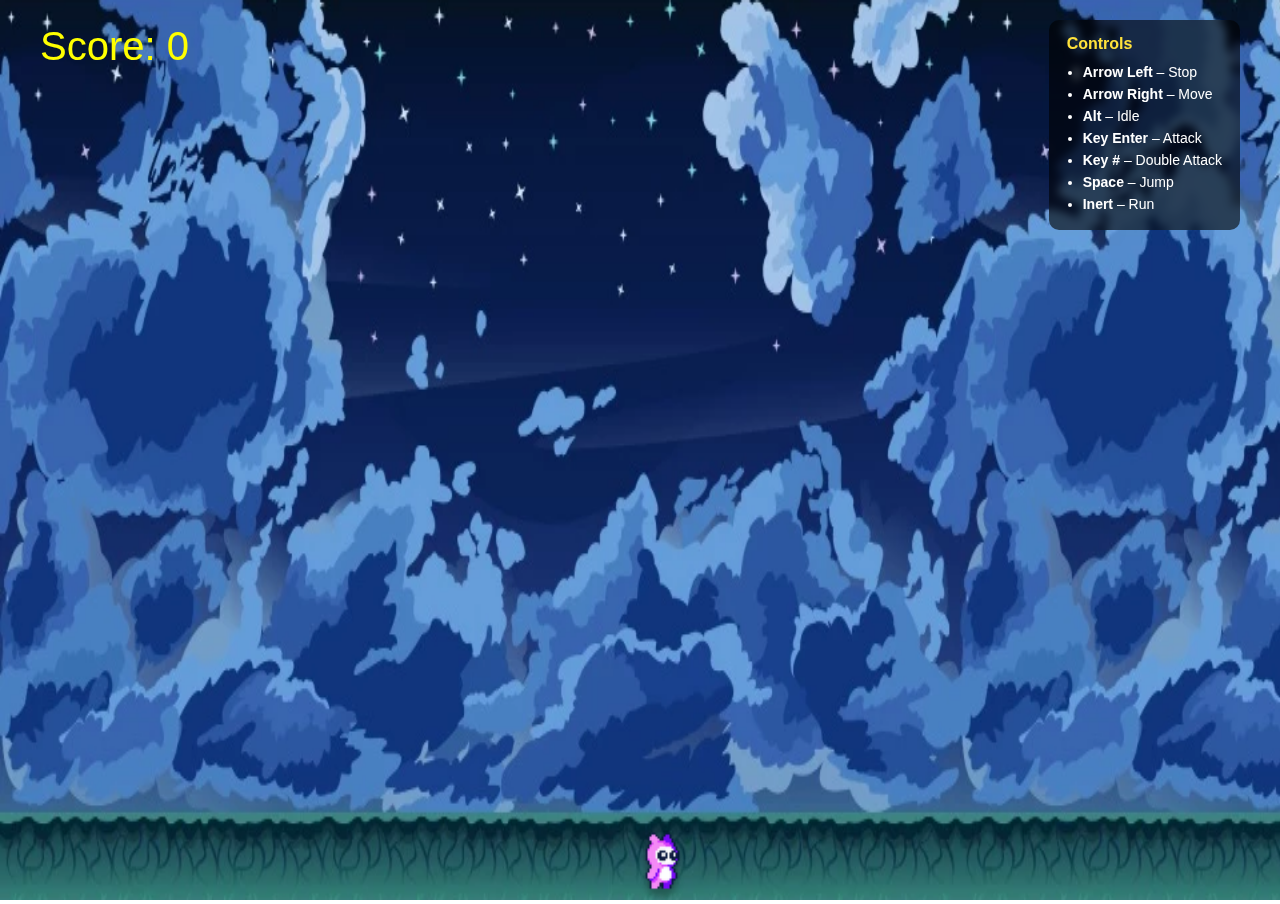
<file: index.html>
<!DOCTYPE html>
<html lang="en">
  <head>
    <meta charset="UTF-8" />
    <meta name="viewport" content="width=device-width, initial-scale=1.0" />
    <title>Pink Hero</title>
    <link rel="stylesheet" href="style.css" />
  </head>
  <body>
    <canvas id="canvas1"></canvas>
    <img src="./images/pinkhero.png" alt="Pink Hero" id="pinkhero" />
    <img
      src="./images/background.png"
      alt="Night Background"
      id="backgroundImage"
    />
    <img src="./images/enemy.png" alt="Enemy Image" id="enemyImage" />
    <h1 id="loading">LOADING...</h1>
    <button id="restartBtn" class="restart-btn">Restart Game</button>
    <div id="controlsMenu">
      <h3>Controls</h3>
      <ul>
        <li><strong>Arrow Left</strong> – Stop</li>
        <li><strong>Arrow Right</strong> – Move</li>
        <li><strong>Alt</strong> – Idle</li>
        <li><strong>Key Enter</strong> – Attack</li>
        <li><strong>Key #</strong> – Double Attack</li>
        <li><strong>Space</strong> – Jump</li>
        <li><strong>Inert</strong> – Run</li>
      </ul>
    </div>

    <script type="module" src="script.js"></script>
  </body>
</html>
</file>
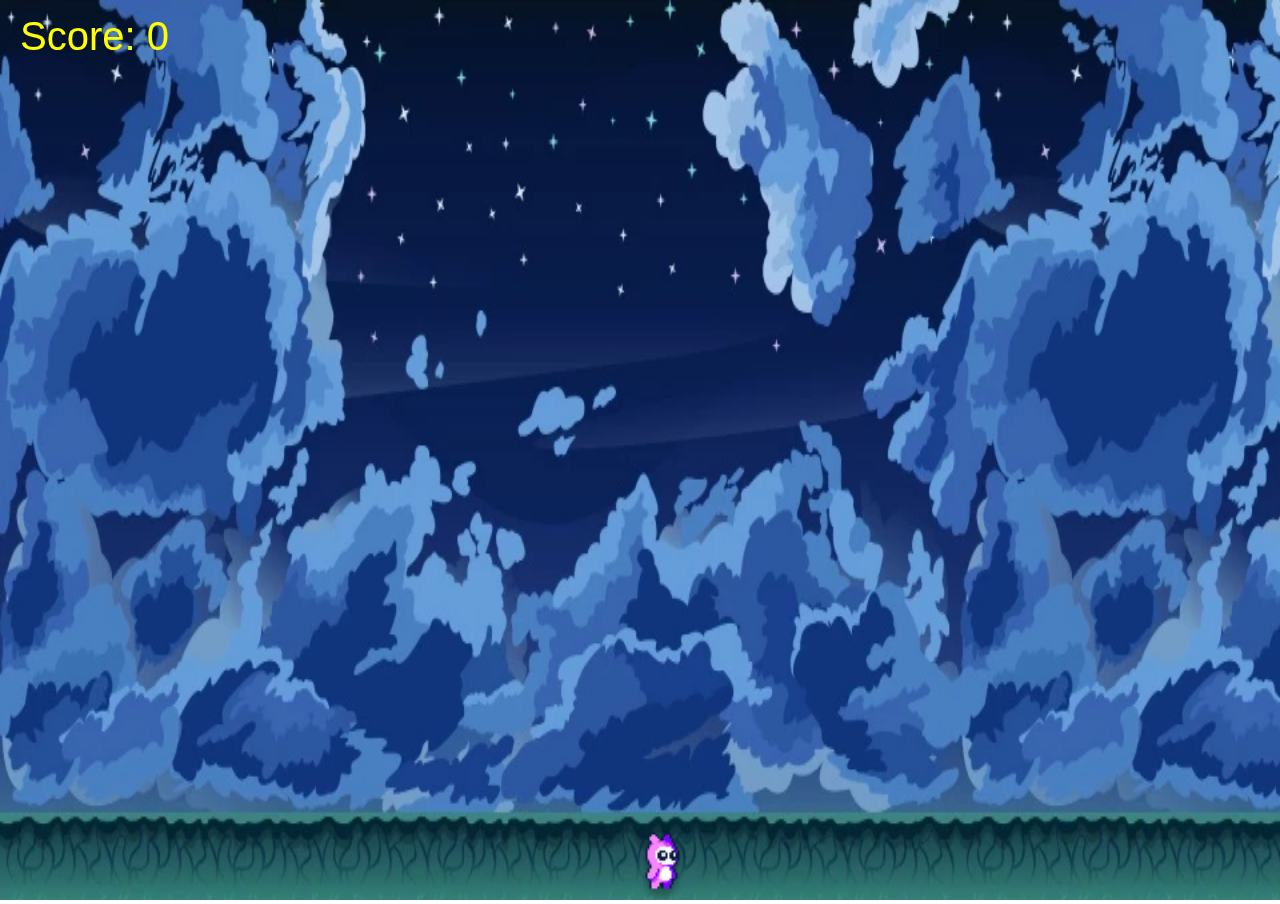
<file: pinkhero/index.html>
<!DOCTYPE html>
<html lang="en">
  <head>
    <meta charset="UTF-8" />
    <meta name="viewport" content="width=device-width, initial-scale=1.0" />
    <title>Pink Hero</title>
    <link rel="stylesheet" href="style.css" />
  </head>
  <body>
    <canvas id="canvas1"></canvas>
    <img src="./images/pinkhero.png" alt="Pink Hero" id="pinkhero" />
    <img src="./images/background.png" alt="Night Background" id="backgroundImage">
    <img src="./images/enemy.png" alt="Enemy Image" id="enemyImage">
    <h1 id="loading">LOADING...</h1>

    <script type="module" src="script.js"></script>

  </body>
</html>
</file>
<file: style.css>
* {
  margin: 0;
  padding: 0;
  box-sizing: border-box;
  font-family: "Helvetica", cursive;
}

body {
  overflow: hidden;
  /* background-color: rgb(219, 201, 235); */
}
canvas {
  top: 0;
  left: 0;
}

img {
  display: none;
}

#loading {
  position: absolute;
  top: 50%;
  width: 100%;
  text-align: center;
  font-size: 80px;
}

.restart-btn {
  position: absolute;
  top: 250px;
  left: 50%;
  transform: translateX(-50%);

  padding: 14px 35px;
  font-size: 22px;
  font-weight: bold;
  border: none;
  border-radius: 10px;

  background: linear-gradient(90deg, #ff4747, #ff8c42);
  color: rgb(255, 226, 59);
  cursor: pointer;

  box-shadow: 0px 4px 20px rgba(255, 100, 60, 0.4);
  transition: transform 0.15s ease, box-shadow 0.3s ease;
  display: none; /* hidden by default */
}

.restart-btn:hover {
  box-shadow: 0px 6px 30px rgba(255, 80, 40, 0.6);
}

.restart-btn:active {
  transform: translateX(-50%) scale(0.97);
}

#controlsMenu {
  position: fixed;
  top: 20px;
  right: 40px;
  background: rgba(0, 0, 0, 0.6);
  padding: 15px 18px;
  border-radius: 10px;
  color: white;
  font-family: Arial, sans-serif;
  font-size: 14px;
  z-index: 20;
  user-select: none;
  backdrop-filter: blur(4px);
}

#controlsMenu h3 {
  margin-top: 0;
  margin-bottom: 8px;
  font-size: 16px;
  color: rgb(255, 226, 59);
}

#controlsMenu ul {
  margin: 0;
  padding-left: 16px;
}

#controlsMenu li {
  padding: 3px 0;
}
</file>
<file: pinkhero/style.css>
* {
  margin: 0;
  padding: 0;
  box-sizing: border-box;
  font-family: "Helvetica", cursive;
}

body {
  overflow: hidden;
  /* background-color: rgb(219, 201, 235); */
}
canvas {
  top: 0;
  left: 0;
}

img{
    display: none;
}

#loading{
    position: absolute;
    top: 50%;
    width: 100%;
    text-align: center;
    font-size: 80px;
}
</file>
